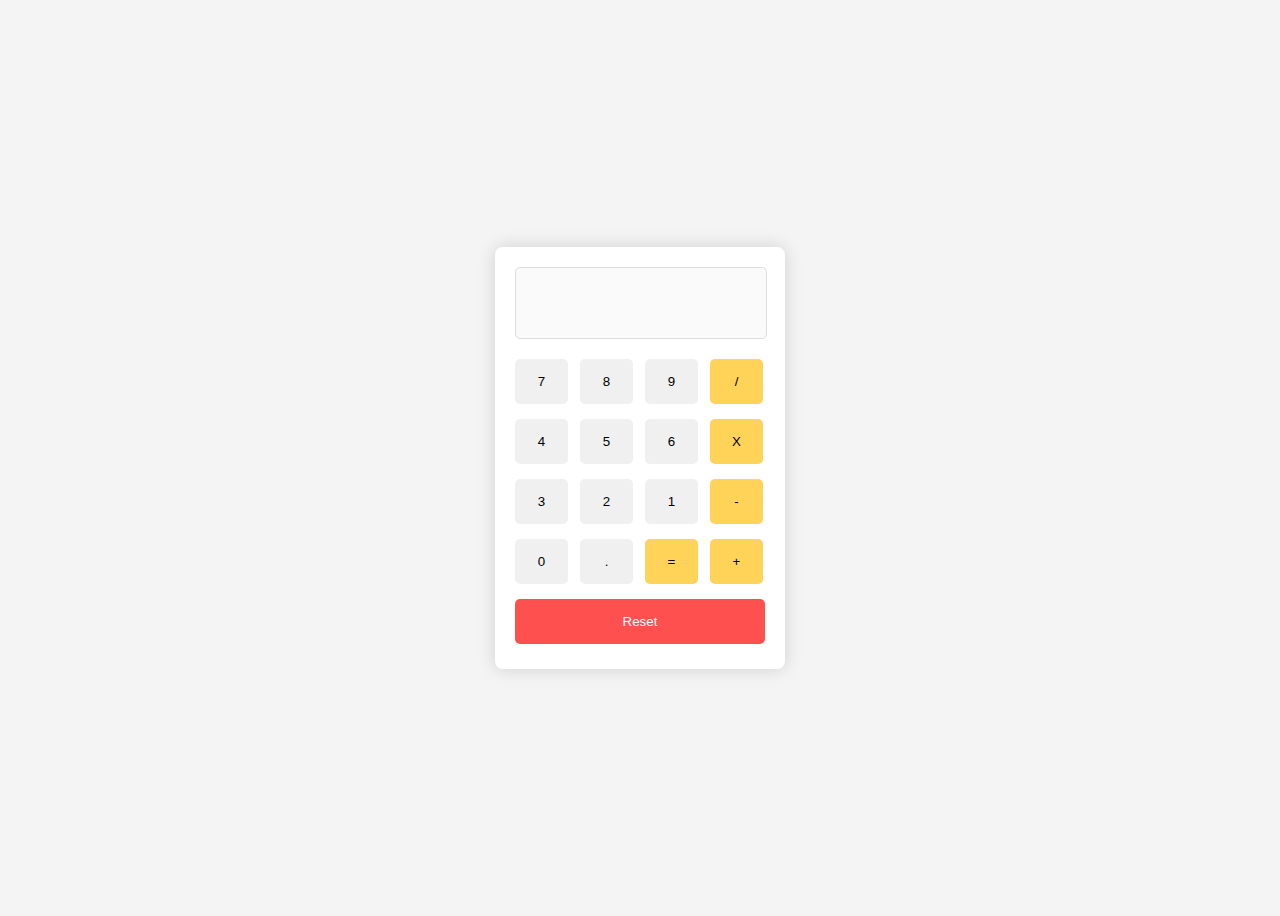
<file: Simple Calculator/index.html>
<!DOCTYPE html>
<html lang="en">
<head>
    <meta charset="UTF-8">
    <meta name="viewport" content="width=device-width, initial-scale=1.0">
    <title>calculator</title>
    <link rel="stylesheet" href="style.css">
</head>
<body>
    <div class="calculator">
        <input type="text" id="display" disabled>
        <div class="button">
            <button class="btn" onclick="appendValue('7')">7</button>
            <button class="btn" onclick="appendValue('8')">8</button>
            <button class="btn" onclick="appendValue('9')">9</button>
            <button class="btn operator" onclick="appendValue('/')">/</button>
            <button class="btn" onclick="appendValue('4')">4</button>
            <button class="btn" onclick="appendValue('5')">5</button>
            <button class="btn" onclick="appendValue('6')">6</button>
            <button class="btn operator" onclick="appendValue('*')">X</button>
            <button class="btn" onclick="appendValue('3')">3</button>
            <button class="btn" onclick="appendValue('2')">2</button>
            <button class="btn" onclick="appendValue('1')">1</button>
            <button class="btn operator" onclick="appendValue('-')">-</button>
            <button class="btn" onclick="appendValue('0')">0</button>
            <button class="btn" onclick="appendValue('.')">.</button>
            <button class="btn operator" onclick="calculate()">=</button>
            <button class="btn operator" onclick="appendValue('+')">+</button>
            <button class="btn clear" onclick="clearDisplay()">Reset</button>

        </div>
    </div>

    <script src="math.js"></script>
</body>
</html>
</file>
<file: Simple Calculator/style.css>
/* body */

body {
    display: flex;
    justify-content: center;
    align-items: center;
    height: 100vh;
    background-color: #f4f4f4;
    font-family: Arial, Helvetica, sans-serif;
}

.calculator {
    width: 250px;
    background-color: #fff;
    border-radius: 8px;
    -webkit-border-radius: 8px;
    -moz-border-radius: 8px;
    -ms-border-radius: 8px;
    -o-border-radius: 8px;
    box-shadow: 0 0 18px rgba(0, 0, 0, 0.15);
    padding: 20px;
}

#display {
    width: 230px;
    height: 50px;
    margin-bottom: 20px;
    font-size: 24px;
    text-align: right;
    padding: 10px;
    border: 1px solid #ddd;
    border-radius: 5px;
    -webkit-border-radius: 5px;
    -moz-border-radius: 5px;
    -ms-border-radius: 5px;
    -o-border-radius: 5px;
}

.button {
    display: grid;
    grid-template-columns: repeat(4,1fr);
    gap: 10px;
}

.btn {
    padding: 15px;
    margin-right: 2px;
    margin-bottom: 5px;
    border: none;
    border-radius: 5px;
    -webkit-border-radius: 5px;
    -moz-border-radius: 5px;
    -ms-border-radius: 5px;
    -o-border-radius: 5px;
    background-color: #f0f0f0;
    cursor: pointer;
}

.btn:active {
    background-color: #ddd;
}

.operator {
    background-color: #ffd258;
}

.operator:active {
    background-color: #ffe927;
}

.clear {
    grid-column: span 4;
    background-color: #ff1c1cc5;
    color: #fff;
    width: 100%;
}


.clear:active {
    background-color: #ec3e3e;
}
</file>
